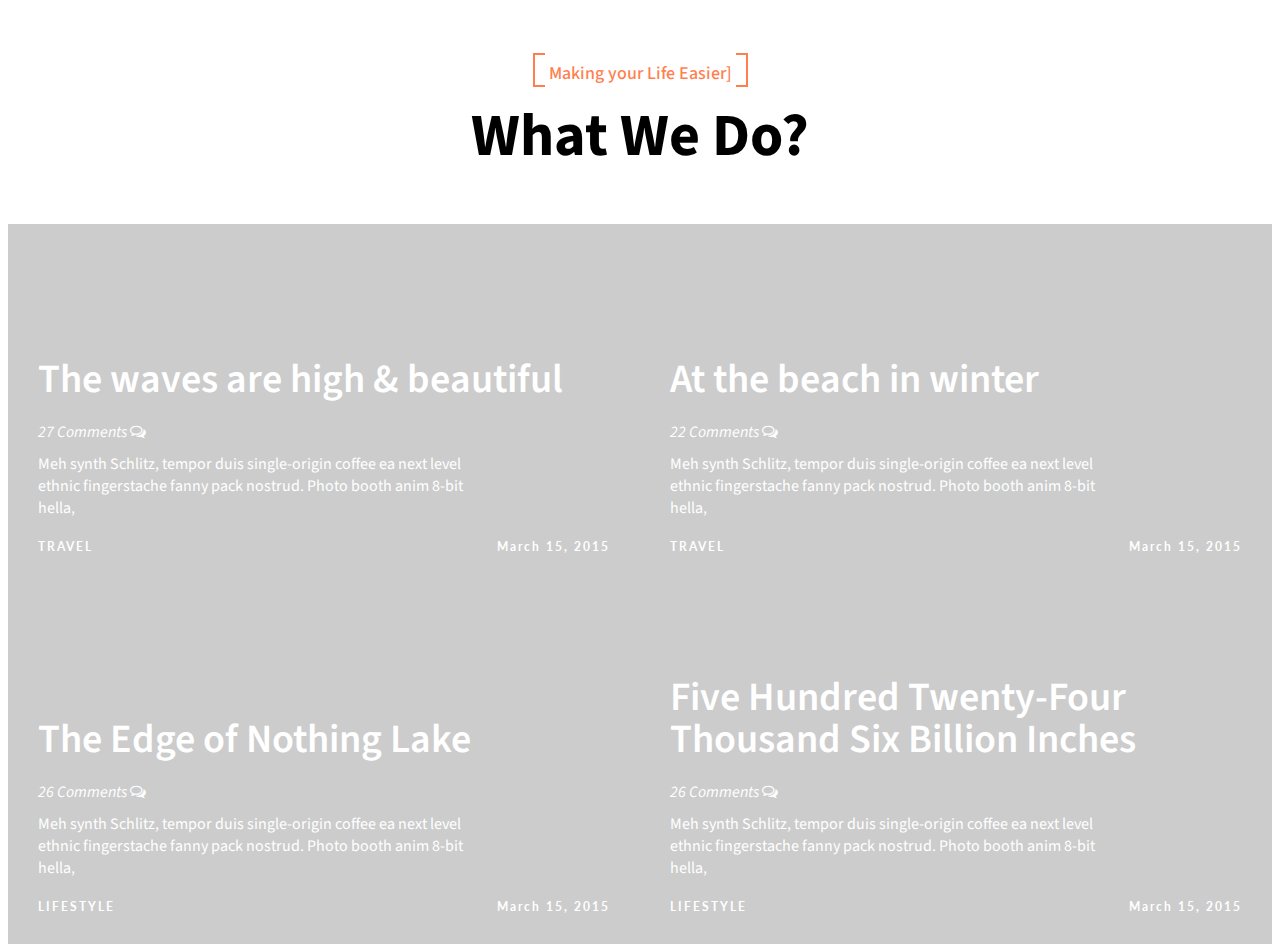
<file: CSS Challenge/index.html>
<!DOCTYPE html>
<html>
    
    <head>
        <meta charset="utf-8">
        <meta http-equiv="X-UA-Compatible" content="IE=edge">
        <title>GETTING STARTED WITH CSS</title>
        <meta name="description" content="An interactive getting started for CSS.">
        <link rel="stylesheet" href="https://maxcdn.bootstrapcdn.com/font-awesome/4.4.0/css/font-awesome.min.css">
        <link href='https://fonts.googleapis.com/css?family=Lato:300,400,700' rel='stylesheet' type='text/css'>
        <link href='https://fonts.googleapis.com/css?family=Source+Sans+Pro:400,200,200italic,300,300italic,400italic,600,600italic,700italic,900italic,900,700' rel='stylesheet' type='text/css'>        
        <link rel="stylesheet" href="main.css">
    </head>
    <body>

<div class="page-title">
    <div class="title-helper">Making your Life Easier]</div>
    <h2>What We Do?</h2>
</div> 
<div class="items-wraper"> 
  <div class="item">
    <div class="item-background" style="background-image:url('https://source.unsplash.com/weekly?nature');">
        <div class="content-wraper">
          <h3>The waves are high &amp; beautiful</h3>
          <div class="count">27 Comments <i class="fa fa-comments-o"></i> </div>
          <div class="description">Meh synth Schlitz, tempor duis single-origin coffee ea next level ethnic fingerstache fanny pack nostrud. Photo booth anim 8-bit hella, </div>
          <div class="postinfo">TRAVEL <span>March 15, 2015</span> </div>
        </div>
    </div>
  </div>
  <div class="item">
    <div class="item-background" style="background-image:url('https://source.unsplash.com/weekly?beach');">
        <div class="content-wraper">
          <h3>At the beach in winter</h3>
          <div class="count">22 Comments <i class="fa fa-comments-o"></i> </div>
          <div class="description">Meh synth Schlitz, tempor duis single-origin coffee ea next level ethnic fingerstache fanny pack nostrud. Photo booth anim 8-bit hella, </div>
          <div class="postinfo">TRAVEL <span>March 15, 2015</span> </div>
        </div>
    </div>
  </div>
  <div class="item">
    <div class="item-background" style="background-image:url('https://source.unsplash.com/random');">
        <div class="content-wraper">
          <h3>The Edge of Nothing Lake</h3>
          <div class="count">26 Comments <i class="fa fa-comments-o"></i> </div>
          <div class="description">Meh synth Schlitz, tempor duis single-origin coffee ea next level ethnic fingerstache fanny pack nostrud. Photo booth anim 8-bit hella, </div>
          <div class="postinfo">LIFESTYLE <span>March 15, 2015</span> </div>
        </div>
    </div>
  </div>
  <div class="item">
    <div class="item-background" style="background-image:url('https://source.unsplash.com/collection/540518/likes/');">
        <div class="content-wraper">
          <h3>Five Hundred Twenty-Four Thousand Six Billion Inches</h3>
          <div class="count">26 Comments <i class="fa fa-comments-o"></i> </div>
          <div class="description">Meh synth Schlitz, tempor duis single-origin coffee ea next level ethnic fingerstache fanny pack nostrud. Photo booth anim 8-bit hella, </div>
          <div class="postinfo">LIFESTYLE <span>March 15, 2015</span> </div>
        </div>
    </div>
  </div>  
</div>
   
    </body>
</html>
</file>
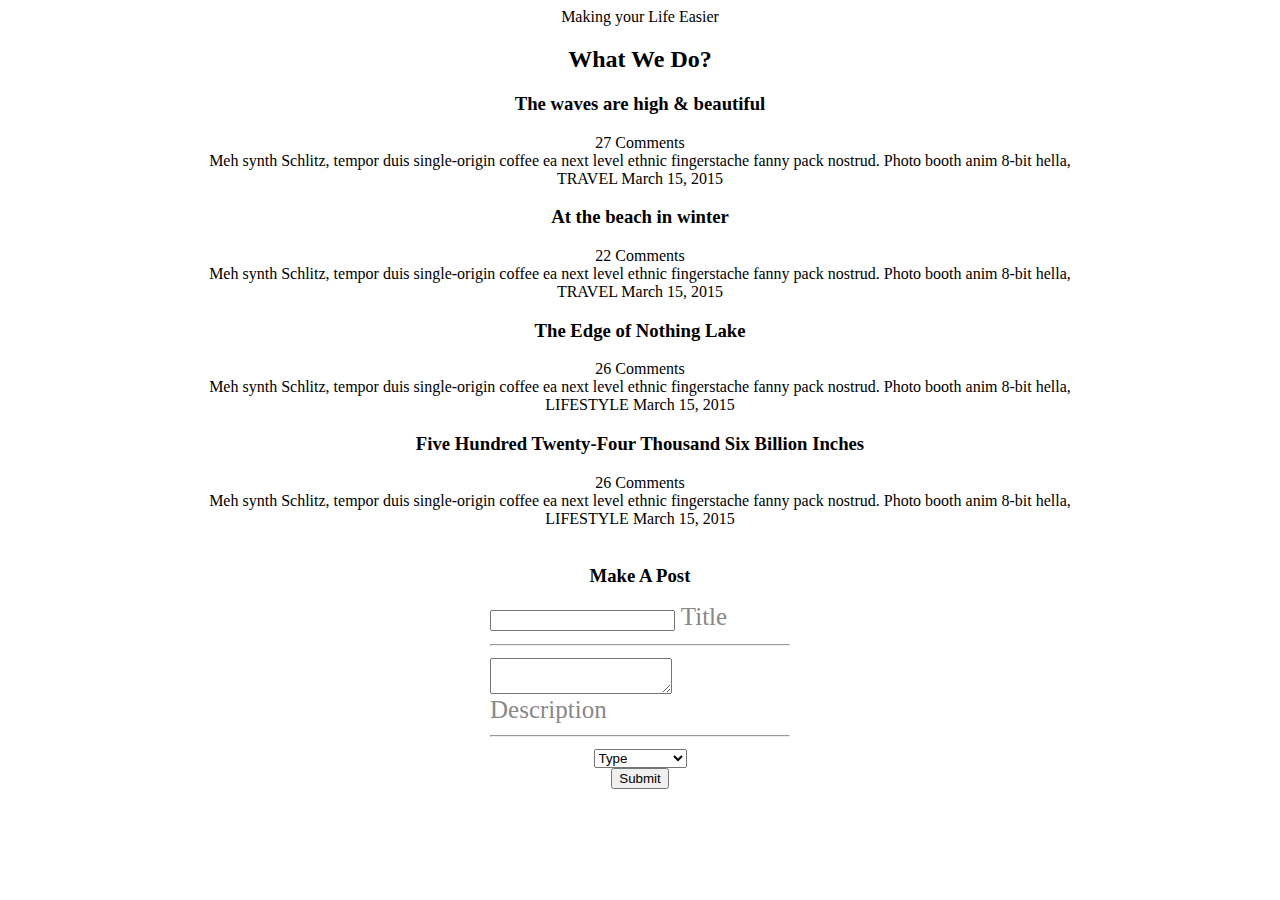
<file: Activity1-Accessibility-CSS/base/index.html>
<!DOCTYPE html>
<html>

    <head>
        <meta charset="utf-8">
        <meta http-equiv="X-UA-Compatible" content="IE=edge">
        <title>GETTING STARTED WITH CSS</title>
        <meta name="description" content="An interactive getting started for CSS.">
        <link rel="stylesheet" href="main.css">
    </head>
    <body>
        <div>
            <div>Making your Life Easier</div>
            <h2>What We Do?</h2>
        </div>
        <div>
          <div>
            <div>
                <div>
                  <h3>The waves are high &amp; beautiful</h3>
                  <div>27 Comments</div>
                  <div>Meh synth Schlitz, tempor duis single-origin coffee ea next level ethnic fingerstache fanny pack nostrud. Photo booth anim 8-bit hella, </div>
                  <div>TRAVEL March 15, 2015</div>
                </div>
            </div>
          </div>
          <div>
            <div>
                <div>
                  <h3>At the beach in winter</h3>
                  <div>22 Comments</div>
                  <div>Meh synth Schlitz, tempor duis single-origin coffee ea next level ethnic fingerstache fanny pack nostrud. Photo booth anim 8-bit hella, </div>
                  <div>TRAVEL March 15, 2015</div>
                </div>
            </div>
          </div>
          <div>
            <div>
                <div>
                  <h3>The Edge of Nothing Lake</h3>
                  <div>26 Comments</div>
                  <div>Meh synth Schlitz, tempor duis single-origin coffee ea next level ethnic fingerstache fanny pack nostrud. Photo booth anim 8-bit hella, </div>
                  <div>LIFESTYLE March 15, 2015</div>
                </div>
            </div>
          </div>
          <div>
            <div>
                <div>
                  <h3>Five Hundred Twenty-Four Thousand Six Billion Inches</h3>
                  <div>26 Comments</div>
                  <div>Meh synth Schlitz, tempor duis single-origin coffee ea next level ethnic fingerstache fanny pack nostrud. Photo booth anim 8-bit hella, </div>
                  <div>LIFESTYLE March 15, 2015</div>
                </div>
            </div>
          </div>
        </div>
        <br>
        <div>
          <h3>Make A Post</h3>
          <div>
            <form action="">
              <div>
                <label for="">
                  <input type="text" id="" placeholder="&nbsp;">
                  <span id="">Title</span>
                  <hr id=""/>
                </label>
              </div>
              <div>
                <label for="">
                  <textarea id="" placeholder="&nbsp;"></textarea>
                  <span id="">Description</span>
                  <hr id=""/>
                </label>
              </div>
              <div>
                <select id="">
                  <option value selected>Type</option>
                  <option value="LIFESTYLE">LIFESTYLE</option>
                  <option value="TRAVEL">TRAVEL</option>
                </select>
              </div>
                <input type="submit" class="">
              </div>
            </form>
          </div>
        </div>
    </body>
</html>
</file>
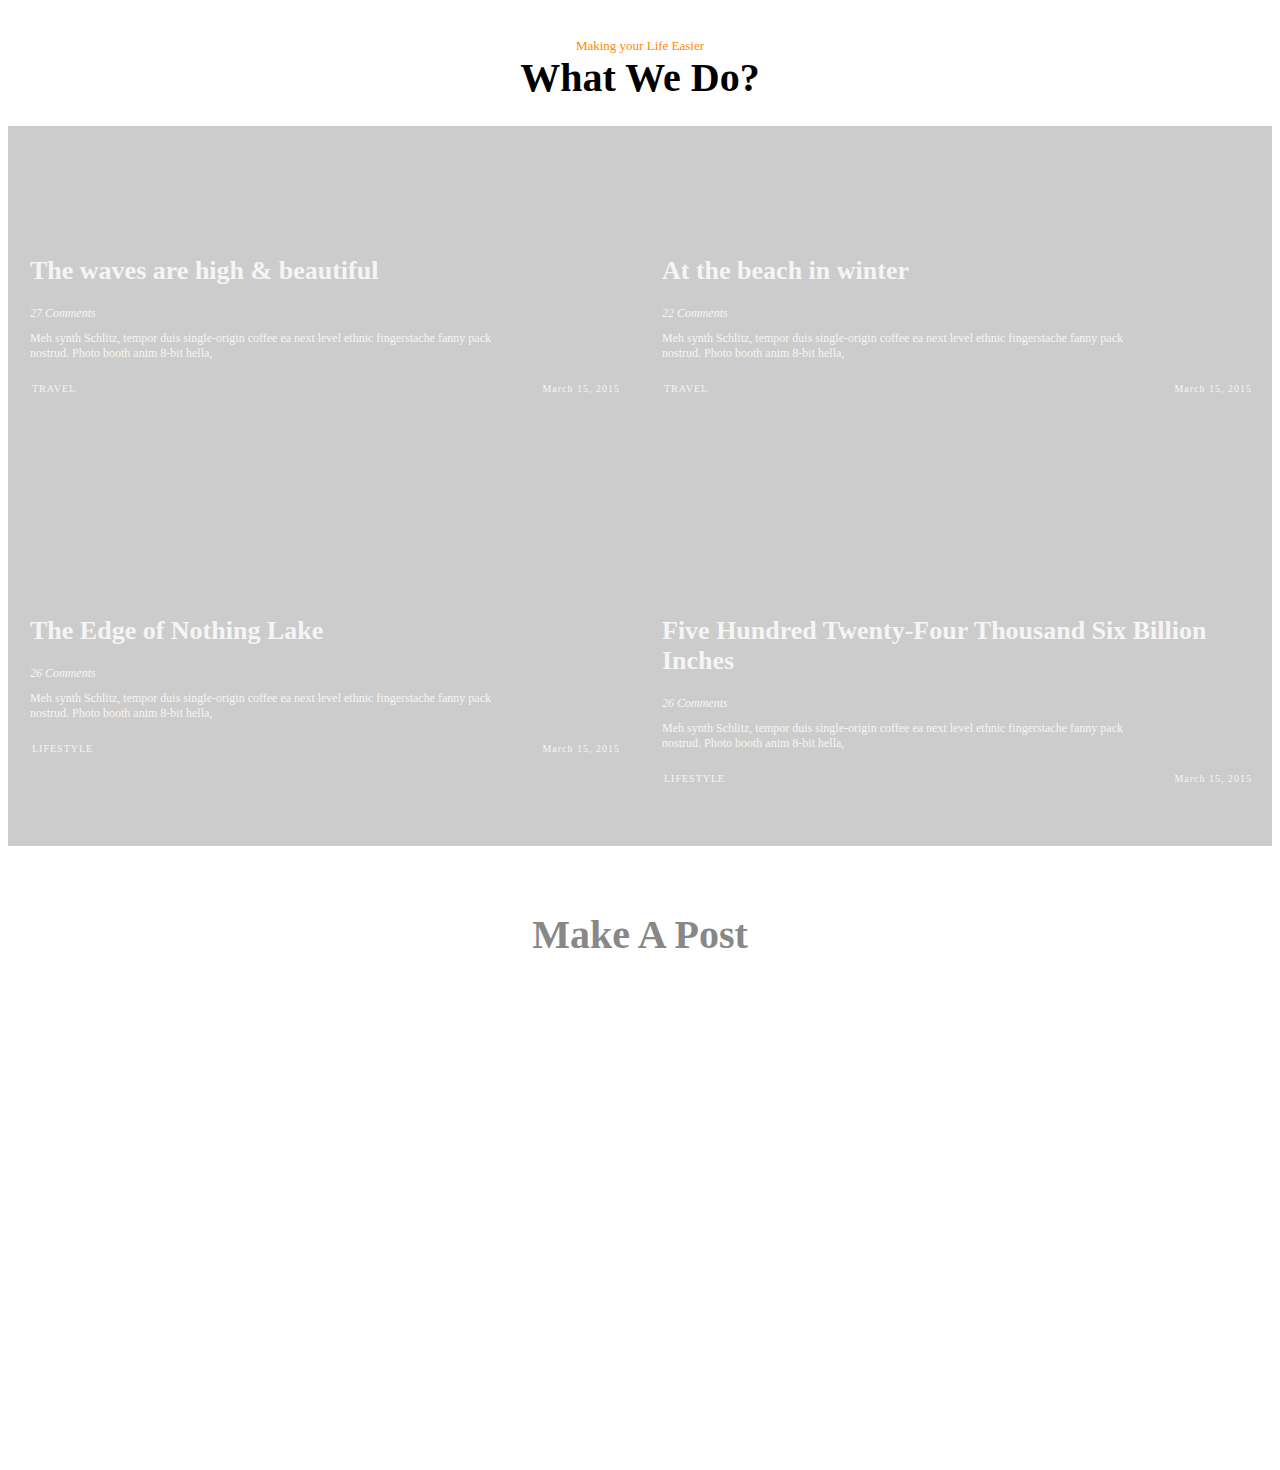
<file: Activity1-Accessibility-CSS/solution/index.html>
<!DOCTYPE html>
<html>

    <head>
        <meta charset="utf-8">
        <meta http-equiv="X-UA-Compatible" content="IE=edge">
        <title>GETTING STARTED WITH CSS</title>
        <meta name="description" content="An interactive getting started for CSS.">
        <link rel="stylesheet" href="main.css">
    </head>
    <body>

      <div class="card-container">
          <div>
              <div class='moto'>Making your Life Easier</div>
              <h2 class='main-header'>What We Do?</h2>
          </div>
            <div class="cards" id="card1">
              <h3 class='post-title'>The waves are high &amp; beautiful</h3>
                <div class='ani-bar'></div>
                <div class='post-content'>
                  <div class='comments'>27 Comments</div>
                  <div class='post-text'>Meh synth Schlitz, tempor duis single-origin coffee ea next level ethnic fingerstache fanny pack nostrud. Photo booth anim 8-bit hella, </div>
                </div>
                <div class='post-footer'>
                  <div class='post-section'>TRAVEL</div> 
                  <div class='post-date'>March 15, 2015</div>
                </div>
            </div>
            <div class="cards" id="card2">
              <h3 class='post-title'>At the beach in winter</h3>
                <div class='ani-bar'></div>
                <div class='post-content'>
                  <div class='comments'>22 Comments</div>
                  <div class='post-text'>Meh synth Schlitz, tempor duis single-origin coffee ea next level ethnic fingerstache fanny pack nostrud. Photo booth anim 8-bit hella, </div>
                </div>
                  <div class='post-footer'>
                    <div class='post-section'>TRAVEL</div> 
                    <div class='post-date'>March 15, 2015</div>
                  </div>
            </div>
            <div class="cards" id="card3">
              <h3 class='post-title'>The Edge of Nothing Lake</h3>
                <div class='ani-bar'></div>
                <div class='post-content'>
                  <div class='comments'>26 Comments</div>
                  <div class='post-text'>Meh synth Schlitz, tempor duis single-origin coffee ea next level ethnic fingerstache fanny pack nostrud. Photo booth anim 8-bit hella, </div>
                </div>
                  <div class='post-footer'>
                    <div class='post-section'>LIFESTYLE</div> 
                    <div class='post-date'>March 15, 2015</div>
                  </div>
            </div>
            <div class="cards" id="card4">
              <h3 class='post-title'>Five Hundred Twenty-Four Thousand Six Billion Inches</h3>
                <div class='ani-bar'></div>
                <div class='post-content'>
                  <div class='comments'>26 Comments</div>
                  <div class='post-text'>Meh synth Schlitz, tempor duis single-origin coffee ea next level ethnic fingerstache fanny pack nostrud. Photo booth anim 8-bit hella, </div>
                </div>
                  <div class='post-footer'>
                    <div class='post-section'>LIFESTYLE</div> 
                    <div class='post-date'>March 15, 2015</div>
                  </div>
            </div>
        </div>
        <br>
        <div class="input-container">
          <div class="hide-label">
            <label for="form-hide">
              <div class="label"></div>
            </label>
          </div>
          <input type="checkbox" name="form-hide" id="form-hide">
          <h3 class="main-header">Make A Post</h3>
          <div class="hide">
            <form action="" autocomplete="off">
              <div class="wrap" >
                <label for="title-input" class="title">
                  <input type="text" id="title-input" placeholder="&nbsp;">
                  <span id="title-label">Title</span>
                  <hr id="border-title"/>
                </label>
              </div>
              <div class="wrap">
                <label for="dscr-box" class="dsc">
                  <textarea id="dscr-box" placeholder="&nbsp;"></textarea>
                  <span id="dscr-label">Description</span>
                  <hr id="border-dscr"/>
                </label>
              </div>
              <div class="wrap">
                <select class="input-dropdown">
                  <option value selected>Type</option>
                  <option value="LIFESTYLE">LIFESTYLE</option>
                  <option value="TRAVEL">TRAVEL</option>
                </select>
              </div>
              <div class="wrap">
                <input type="submit" class="submit">
              </div>
            </form>
          </div>
          </div>
        </div>
    </body>
</html>
</file>
<file: CSS Challenge/main.css>
.page-title {
  font-family: "Source Sans Pro";
  padding-top: 45px;
  padding-bottom: 45px;
  text-align: center;
}
.page-title h2 {
  margin: 0;
  font-size: 60px;
  font-weight: 700;
}
.page-title .title-helper {
  display: inline-block;
  position: relative;
  padding: 8px 16px;
  font-weight: 500;
  font-size: 18px;
  color: coral;
}
.page-title .title-helper:before, .page-title .title-helper:after {
  position: absolute;
  top: 0;
  display: block;
  width: 10px;
  height: 30px;
  content: "";
  border: 2px solid coral;
}
.page-title .title-helper:before {
  left: 0;
  border-right: none;
}
.page-title .title-helper:after {
  right: 0;
  border-left: none;
}

.items-wraper {
  display: flex;
  width: 100%;
  flex-wrap: wrap;
}
.items-wraper .item {
  position: relative;
  width: 50%;
  font-family: "Source Sans Pro";
  color: #fff;
  overflow: hidden;
}
.items-wraper .item .item-background {
  height: 360px;
  background-position: center center;
  background-size: cover;
  box-shadow: 0 0 0 1000px rgba(0, 0, 0, 0.2) inset;
  transition: all 350ms ease-in-out;
  cursor: pointer;
}
.items-wraper .item .item-background:hover {
  box-shadow: 0 0 0 1000px rgba(0, 0, 0, 0.4) inset;
}
.items-wraper .item .item-background:hover h3:before {
  width: 100px;
}
.items-wraper .item .content-wraper {
  position: absolute;
  bottom: 0;
  padding: 30px;
}
.items-wraper .item h3 {
  position: relative;
  font-size: 40px;
  font-weight: 600;
  letter-spacing: 0;
  line-height: 42px;
  margin-bottom: 20px;
}
.items-wraper .item h3:before {
  transition: all 0.5s;
  content: " ";
  display: block;
  position: absolute;
  left: 0;
  bottom: -8px;
  height: 8px;
  width: 0;
  background-color: #fff;
  left: 0;
  right: 0;
}
.items-wraper .item .description {
  font-size: 16px;
  line-height: 22px;
  width: 75%;
  padding-bottom: 20px;
}
.items-wraper .item .count {
  font-style: italic;
  font-size: 16px;
  padding-bottom: 10px;
  padding-right: 10px;
}
.items-wraper .item .postinfo {
  font-family: Lato;
  font-size: 12px;
  font-weight: bold;
  letter-spacing: 2px;
}
.items-wraper .item .postinfo span {
  float: right;
}
</file>
<file: Activity1-Accessibility-CSS/base/main.css>
body {
  text-align: center;
  font-family: Cambria, Cochin, Georgia, Times, 'Times New Roman', serif;
}

.moto {
  margin-top: 10px;
  color: rgb(255, 137, 1);
  font-size: 13px;
}

.main-header {
  font-size: 40px;
  margin:auto;
  margin-bottom: 25px
}

.card-container {
  width: 1100px;
  height: 450px;
  margin: auto;
  margin-top: 20px;
  overflow-y: scroll;
  scroll-behavior: smooth;
}

.card-container::-webkit-scrollbar {
  width: 0.3em;
  height: 3px;
}

.card-container::-webkit-scrollbar-thumb {
  background-color: rgb(151, 151, 151);
}

.cards {
  text-align: left;
  background-color: aqua;
  width: 50%;
  height: 300px;
  box-sizing: border-box;
  padding-left: 22px;
  padding-right: 22px;
  padding-top: 10px;
  float: left;
  color: whitesmoke;
}

#card1 {
  background: linear-gradient(rgba(0, 0, 0, 0.2), rgba(0, 0, 0, 0.2)), url('https://images.unsplash.com/photo-1461503312594-019be44dd599?ixlib=rb-1.2.1&ixid=eyJhcHBfaWQiOjEyMDd9&auto=format&fit=crop&w=1500&q=80');
  background-size: cover;
}
#card2 {
  background: linear-gradient(rgba(0, 0, 0, 0.2), rgba(0, 0, 0, 0.2)), url('https://images.unsplash.com/photo-1476673160081-cf065607f449?ixlib=rb-1.2.1&ixid=eyJhcHBfaWQiOjEyMDd9&auto=format&fit=crop&w=1352&q=80');
  background-size: cover;
}
#card3 {
  background: linear-gradient(rgba(0, 0, 0, 0.2), rgba(0, 0, 0, 0.2)), url('https://images.unsplash.com/photo-1533939664942-173b7df71238?ixlib=rb-1.2.1&ixid=eyJhcHBfaWQiOjEyMDd9&auto=format&fit=crop&w=1268&q=80');
  background-size: cover;
}
#card4 {
  background: linear-gradient(rgba(0, 0, 0, 0.2), rgba(0, 0, 0, 0.2)), url('https://images.unsplash.com/photo-1416431168657-a6c4184348ab?ixlib=rb-1.2.1&ixid=eyJhcHBfaWQiOjEyMDd9&auto=format&fit=crop&w=1350&q=80');
  background-size: cover;
}

#card1:hover {
  background: linear-gradient(rgba(0, 0, 0, 0.5), rgba(0, 0, 0, 0.5)), url('https://images.unsplash.com/photo-1461503312594-019be44dd599?ixlib=rb-1.2.1&ixid=eyJhcHBfaWQiOjEyMDd9&auto=format&fit=crop&w=1500&q=80');
  background-size: cover;
}
#card2:hover {
  background: linear-gradient(rgba(0, 0, 0, 0.5), rgba(0, 0, 0, 0.5)), url('https://images.unsplash.com/photo-1476673160081-cf065607f449?ixlib=rb-1.2.1&ixid=eyJhcHBfaWQiOjEyMDd9&auto=format&fit=crop&w=1352&q=80');
  background-size: cover;
}
#card3:hover {
  background: linear-gradient(rgba(0, 0, 0, 0.5), rgba(0, 0, 0, 0.5)), url('https://images.unsplash.com/photo-1533939664942-173b7df71238?ixlib=rb-1.2.1&ixid=eyJhcHBfaWQiOjEyMDd9&auto=format&fit=crop&w=1268&q=80');
  background-size: cover;
}
#card4:hover {
  background: linear-gradient(rgba(0, 0, 0, 0.5), rgba(0, 0, 0, 0.5)), url('https://images.unsplash.com/photo-1416431168657-a6c4184348ab?ixlib=rb-1.2.1&ixid=eyJhcHBfaWQiOjEyMDd9&auto=format&fit=crop&w=1350&q=80');
  background-size: cover;
}

.post-title {
  margin-top: 120px;
  font-size: 26px;
  box-sizing: border-box;
  margin-bottom: 5px;
  /* margin-top: auto; */
}

.ani-bar {
  background-color: whitesmoke;
  height:10px;
  width: 0px;
  margin-bottom: 5px;
  transition: all .3s ease-in-out;
}
.cards:hover .ani-bar {
  /* background-color: whitesmoke; */
  /* height:10px; */
  width: 80px;
  margin-bottom: 5px;
  /* transition: all 1s ease-in-out; */
}

.post-content {
  padding-right: 21%;
  font-size: 12px;
  /* position: relative; */
  /* margin-top: 10px */
}


.comments {
  margin-bottom: 10px;
  font-style: italic;
}


.post-footer {
  font-size: 10px;
  width: 100%;
  padding: 2px;
  margin-top: 20px;
  font-weight: 500;
  letter-spacing: 1px
}

.post-section {
  float:left;
  width:50%;
  margin: auto;
}

.post-date {
  float:left;
  width: 50%;
  margin: auto;
  text-align: right
}


/* form style */



.input-container {
  width: 1100px;
  height: 450px;
  margin: auto;
  margin-top: 60px;
  text-align: center;
}

.wrap {
  margin-bottom: 50px;
}

label {
  text-align: left;
  margin: auto;
  font-size: 25px;
  color: rgb(136, 136, 136);
  font-weight: 500;
  display: block;
  width: 300px;
  line-height: 24px;
}

.inp * {
  display:inline-block;
  box-sizing: border-box;
  margin: auto;
}

#title-input {
  background-color: transparent;
  font-size: 20px;
  width: 300px;
  height: 30px;
  border: 0px;
  transition: all 200ms;
  transform-origin: 0 0;
}

#title-label {
  transition: all 300ms;
  transform-origin: 0 0;
}

#border {
  border-bottom: solid grey 2px;
  top: 10px;
  width: 300px;
  margin-top: 2px;
  transition: all 300ms ease-in-out;
  transform-origin: 0 0;
}

.inp input {
  position: absolute;
}

.inp input:not(:placeholder-shown) + span {
  transform: translateY(-26px) scale(.75);
  color: rgb(255, 137, 1)
}
.inp input:focus {
  outline:none;
} 
.inp input:focus + #title-label {
  transform: translateY(-26px) scale(.75);
} 

.inp input:focus + span + #border {
  outline:none;
  transform: scaleX(1.1) ;
  border-bottom: solid black 2px;
} 


/* description */


.dsc  * {
  display:inline-block;
  box-sizing: border-box;
  height: 150px
}

#dscr-box {
  padding: 15px;
  position: absolute;
  outline: none;
  background-color: transparent;
  font-size: 15px;
  width: 300px;
  height: 150px;
  border: 0px;
  overflow: auto;
  resize: none;
  transition: all 200ms;
  transform-origin: 0 0;
  z-index: -1;
}

#dscr-label {
  transition: all 300ms;
  transform-origin: 0 0;
}

.dsc #dscr-box:focus {
  background-color: antiquewhite;
  box-shadow: yellow;
}

.dsc textarea:not(:placeholder-shown) + span {
  transform: translateY(-26px) scale(.75);
  color: rgb(255, 137, 1)
}

.dsc textarea:focus + #dscr-label {
  transform: translateY(-26px) scale(.75);
}



#arrow-png {
  background-image: url("../assets/iconfinder_basics-08_296826.png")
}
</file>
<file: Activity1-Accessibility-CSS/solution/main.css>
body {
  text-align: center;
  font-family: Roboto;
}



.moto {
  margin-top: 10px;
  color: rgb(255, 137, 1);
  font-size: 13px;
}

.main-header {
  font-size: 40px;
  margin:auto;
  margin-bottom: 25px
}

.card-container {
  display: inline-block;
  width: 100%;
  height: 100%;
  margin: auto;
  margin-top: 20px;
  margin-bottom: 40px;
  /* overflow-y: scroll; */
  scroll-behavior: smooth;
}

.card-container::-webkit-scrollbar {
  width: 0.3em;
  height: 3px;
}

.card-container::-webkit-scrollbar-thumb {
  background-color: rgb(151, 151, 151);
}

.cards {
  text-align: left;
  background-color: aqua;
  width: 50%;
  height: 360px;
  box-sizing: border-box;
  padding-left: 22px;
  padding-right: 22px;
  padding-top: 10px;
  float: left;
  color: whitesmoke;
  transition: all 200ms ease-in-out;
  overflow-y: hidden
}

#card1 {
  background: linear-gradient(rgba(0, 0, 0, 0.2), rgba(0, 0, 0, 0.2)), url('https://images.unsplash.com/photo-1461503312594-019be44dd599?ixlib=rb-1.2.1&ixid=eyJhcHBfaWQiOjEyMDd9&auto=format&fit=crop&w=1500&q=80');
  background-size: cover;
  background-position: center;
}
#card2 {
  background: linear-gradient(rgba(0, 0, 0, 0.2), rgba(0, 0, 0, 0.2)), url('https://images.unsplash.com/photo-1476673160081-cf065607f449?ixlib=rb-1.2.1&ixid=eyJhcHBfaWQiOjEyMDd9&auto=format&fit=crop&w=1352&q=80');
  background-size: cover;
  background-position: center;
}
#card3 {
  background: linear-gradient(rgba(0, 0, 0, 0.2), rgba(0, 0, 0, 0.2)), url('https://images.unsplash.com/photo-1533939664942-173b7df71238?ixlib=rb-1.2.1&ixid=eyJhcHBfaWQiOjEyMDd9&auto=format&fit=crop&w=1268&q=80');
  background-size: cover;
  background-position: center;
}
#card4 {
  background: linear-gradient(rgba(0, 0, 0, 0.2), rgba(0, 0, 0, 0.2)), url('https://images.unsplash.com/photo-1416431168657-a6c4184348ab?ixlib=rb-1.2.1&ixid=eyJhcHBfaWQiOjEyMDd9&auto=format&fit=crop&w=1350&q=80');
  background-size: cover;
  background-position: center;
}

#card1:hover {
  background: linear-gradient(rgba(0, 0, 0, 0.5), rgba(0, 0, 0, 0.5)), url('https://images.unsplash.com/photo-1461503312594-019be44dd599?ixlib=rb-1.2.1&ixid=eyJhcHBfaWQiOjEyMDd9&auto=format&fit=crop&w=1500&q=80');
  background-size: cover;
  background-position: center;
}
#card2:hover {
  background: linear-gradient(rgba(0, 0, 0, 0.5), rgba(0, 0, 0, 0.5)), url('https://images.unsplash.com/photo-1476673160081-cf065607f449?ixlib=rb-1.2.1&ixid=eyJhcHBfaWQiOjEyMDd9&auto=format&fit=crop&w=1352&q=80');
  background-size: cover;
  background-position: center;
}
#card3:hover {
  background: linear-gradient(rgba(0, 0, 0, 0.5), rgba(0, 0, 0, 0.5)), url('https://images.unsplash.com/photo-1533939664942-173b7df71238?ixlib=rb-1.2.1&ixid=eyJhcHBfaWQiOjEyMDd9&auto=format&fit=crop&w=1268&q=80');
  background-size: cover;
  background-position: center;
}
#card4:hover {
  background: linear-gradient(rgba(0, 0, 0, 0.5), rgba(0, 0, 0, 0.5)), url('https://images.unsplash.com/photo-1416431168657-a6c4184348ab?ixlib=rb-1.2.1&ixid=eyJhcHBfaWQiOjEyMDd9&auto=format&fit=crop&w=1350&q=80');
  background-size: cover;
  background-position: center;
}

.post-title {
  margin-top: 120px;
  font-size: 26px;
  box-sizing: border-box;
  margin-bottom: 5px;
}

.ani-bar {
  background-color: whitesmoke;
  height:10px;
  width: 0px;
  margin-bottom: 5px;
  transition: all .3s ease-in-out;
}
.cards:hover .ani-bar {
  width: 80px;
  margin-bottom: 5px;
}

.post-content {
  padding-right: 21%;
  font-size: 12px;
}


.comments {
  margin-bottom: 10px;
  font-style: italic;
}


.post-footer {
  font-size: 10px;
  width: 100%;
  padding: 2px;
  margin-top: 20px;
  font-weight: 500;
  letter-spacing: 1px
}

.post-section {
  float:left;
  width:50%;
  margin: auto;
}

.post-date {
  float:left;
  width: 50%;
  margin: auto;
  text-align: right
}


/* form style */



.input-container {
  text-align: center;
  height: 450px;
  margin: auto;
  margin-top: 30px;
  display: inline-block;
  transition: all 200ms ease-in-out;
}

.input-container .hide-label {
  font-size: 40px;
  height: 50px;
  width: 250px;
  text-align: center;
  /* box-sizing: border-box; */
}
.input-container .label {
  font-size: 40px;
  height: 50px;
  width: 80%;
  /* box-sizing: border-box; */
}

.input-container #form-hide {
  display: none;
}


.hide {
  margin: auto;
  position: relative;
  top: -30px;
  box-sizing: border-box;
}

.input-container .main-header {
  position: relative;
  width: 250px;
  top: -55px;
  transition: all 200ms ease-in-out;
  color: rgb(136, 136, 136);
  margin-bottom: 50px;
  z-index: -1;
  box-sizing: border-box;
}

.input-container .hide-label:hover ~ .main-header {
  /* color: black; */
  margin-bottom: 50px;
  border: 2px solid black;
  box-sizing: border-box;
  transition: all 200ms ease-in-out;
}

.input-container input[type="checkbox"]:not(:checked) ~ .hide {
  opacity: 0;
  transition: all 200ms ease-in-out;
}
.input-container input[type="checkbox"]:checked ~ .main-header {
  color: black;
  transition: all 200ms ease-in-out;
  border: 2px solid black;
}

.wrap {
  margin-bottom: 50px;
}

.hide label {
  text-align: left;
  margin: auto;
  font-size: 25px;
  color: rgb(136, 136, 136);
  font-weight: 500;
  display: block;
  width: 300px;
  height: 90px;
  line-height: 5px;
  transition: all 200ms ease-in-out;
}

.title * {
  display:inline-block;
  box-sizing: border-box;
  margin: auto;
}

.title input {
  position: absolute;
  padding: 2px;
}

.title input:not(:placeholder-shown) + #title-label {
  transform: translateY(-26px) scale(.75);
  color: rgb(255, 137, 1)
}
.title input:not(:placeholder-shown) + #title-label + #border-title {
  transform: translateY(10px);
}
.title input:focus {
  outline:none;
} 
.title input:focus + #title-label {
  transform: translateY(-26px) scale(.75);
} 

.title input:focus + #title-label + #border-title {
  outline:none;
  transform: translateY(10px) ;
  border-bottom-color: black;
} 

#title-input {
  background-color: transparent;
  font-size: 25px;
  width: 300px;
  height: 30px;
  border: 0px;
  transition: all 200ms ease-in-out;
  transform-origin: 0 0;
  z-index: 1
}
#title-input:hover + #title-label {
  color: rgb(255, 137, 1)
}

#title-label {
  transition: all 200ms;
  transform-origin: 0 0;
}

#border-title {
  position: relative;
  border-bottom: solid grey 2px;
  top: 10px;
  width: 300px;
  margin-top: 2px;
  transition: all 200ms ease-in-out;
  transform-origin: 0 0;
}


/* description */



.dsc  * {
  display:inline-block;
  box-sizing: border-box;
}
.dsc:hover {
  color:rgb(255, 137, 1);
}

#dscr-box {
  font-family: inherit;
  padding: 2px;
  position: absolute;
  outline: none;
  background-color: transparent;
  font-size: 20px;
  width: 300px;
  height: 90px;
  border: 0px;
  resize: none;
  overflow-y: hidden;
  transition: all 200ms ease-in-out;
  transform-origin: 0 0;
  z-index: -1;
}

#dscr-label {
  transition: all 200ms;
  transform-origin: 0 0;
}


#border-dscr {
  position: relative;
  border-bottom: solid grey 2px;
  top: 20px;
  width: 300px;
  margin-top: 2px;
  transition: all 200ms ease-in-out;
  transform-origin: 0 0;
  outline:none;
}


.dsc textarea:not(:placeholder-shown) + #dscr-label {
  transform: translateY(-26px) scale(.75);
  color: rgb(255, 137, 1)
}
.dsc textarea:not(:placeholder-shown) + #dscr-label + #border-dscr {
  transform: translateY(65px);
}

.dsc textarea:focus + #dscr-label {
  transform: translateY(-26px) scale(.75);
}
.dsc textarea:focus + #dscr-label + #border-dscr {
  border-color: black;
  transform: translateY(65px);
}


/* dropdown */

.input-dropdown {
  color: rgb(136, 136, 136);
  font-weight: bold;
  background: none;
  padding-left: 5px;
  padding-top: 7px;
  padding-bottom: 8px;
  width: 300px;
  outline: none; 
  font-family: "Roboto";
  font-size: 1.5rem;
  font-weight: 500;
  color: rgb(136, 136, 136);
  transition: all 200ms ease-in-out;
  border: none;
  border-bottom: 2px solid rgb(136, 136, 136);
  border-radius: 0;
  background: url(http://cdn1.iconfinder.com/data/icons/cc_mono_icon_set/blacks/16x16/br_down.png) no-repeat right transparent;
  -webkit-appearance: none;
}

.input-dropdown:hover {
  color:rgb(255, 137, 1);
}

/* submit button */


.submit {
	justify-content: center;
	border: none;
	padding: 10px;
	width: 100px;
	color: white;
	background-color: rgb(255, 137, 1);
	border-radius: 8px;
	transition: 100ms ease all;
  cursor: pointer;
  outline: none;
  box-shadow: 1px 4px 4px rgb(255, 185, 105)
}

.submit:hover {
  background-color: rgb(230, 122, 0)
}

.submit:active {
  box-shadow: 0 1px rgb(223, 101, 1);
  transform: translateY(4px) translateX(2px);
}
</file>
